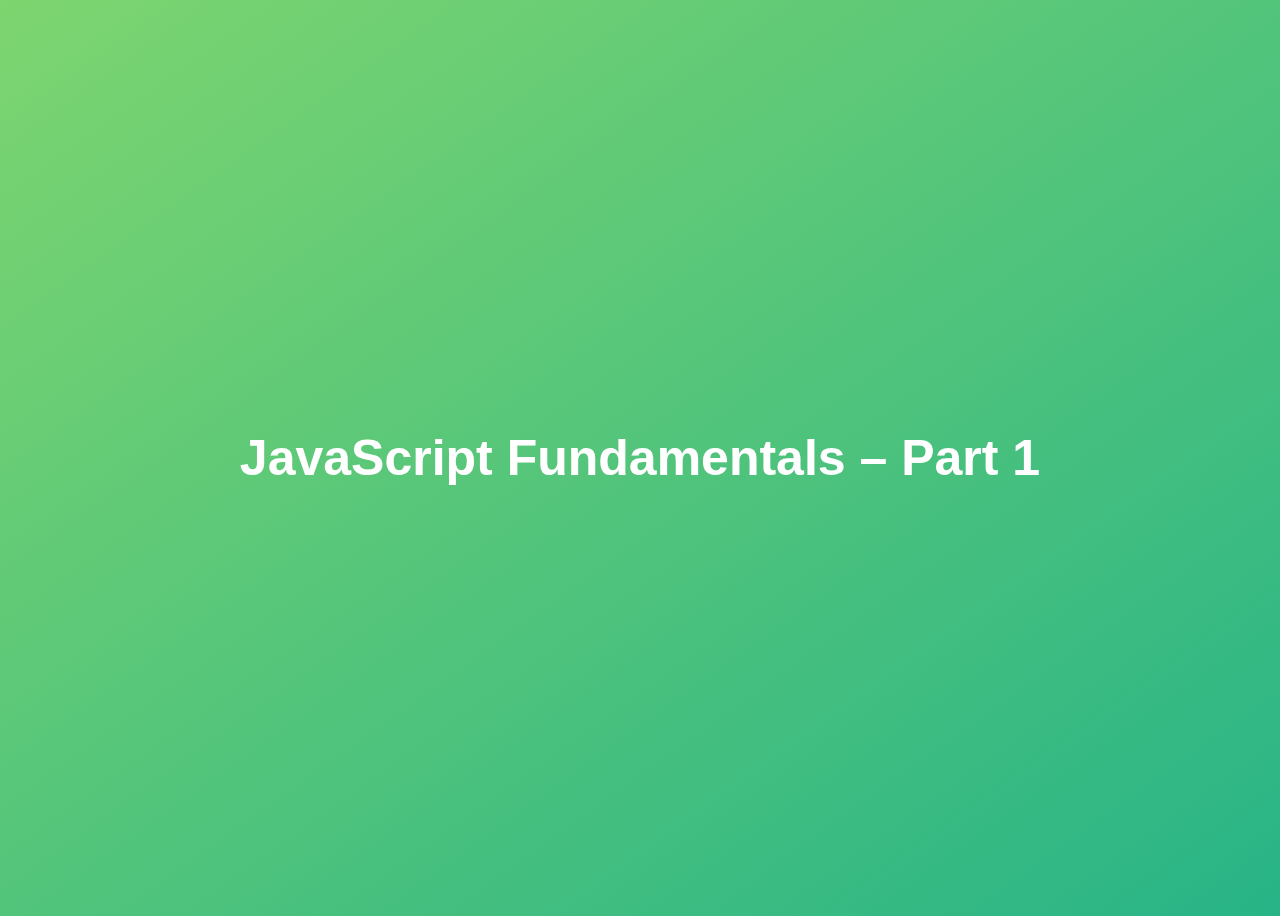
<file: 01-Fundamentals-part-1/index.html>
<!DOCTYPE html>
<html lang="en">
  <head>
    <meta charset="UTF-8" />
    <meta name="viewport" content="width=device-width, initial-scale=1.0" />
    <meta http-equiv="X-UA-Compatible" content="ie=edge" />
    <title>JavaScript Fundamentals – Part 1</title>
    <style>
      body {
        height: 100vh;
        display: flex;
        align-items: center;
        background: linear-gradient(to top left, #28b487, #7dd56f);
      }
      h1 {
        font-family: sans-serif;
        font-size: 50px;
        line-height: 1.3;
        width: 100%;
        padding: 30px;
        text-align: center;
        color: white;
      }
    </style>
  </head>
  <body>
    <h1>JavaScript Fundamentals – Part 1</h1>
    <script src="script.js"></script>
  </body>
</html>
</file>
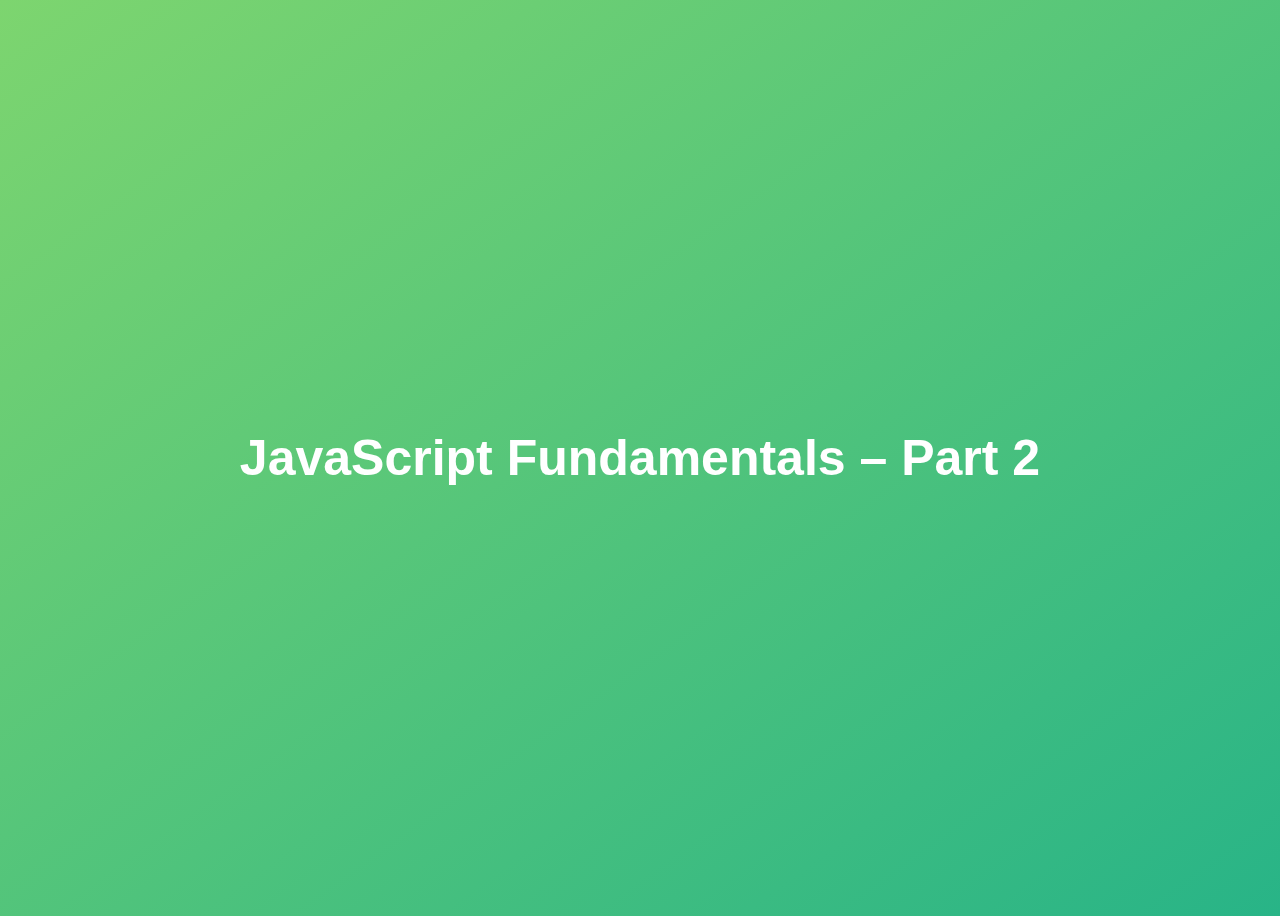
<file: 02-Fundamentals-part-2/index.html>
<!DOCTYPE html>
<html lang="en">
<head>
  <meta charset="UTF-8" />
  <meta name="viewport" content="width=device-width, initial-scale=1.0" />
  <meta http-equiv="X-UA-Compatible" content="ie=edge" />
  <title>JavaScript Fundamentals – Part 2</title>
  <style>
      body {
          height: 100vh;
          display: flex;
          align-items: center;
          background: linear-gradient(to top left, #28b487, #7dd56f);
      }
      h1 {
          font-family: sans-serif;
          font-size: 50px;
          line-height: 1.3;
          width: 100%;
          padding: 30px;
          text-align: center;
          color: white;
      }
  </style>
</head>
<body>
<h1>JavaScript Fundamentals – Part 2</h1>
<script src="script.js"></script>
</body>
</html>
</file>
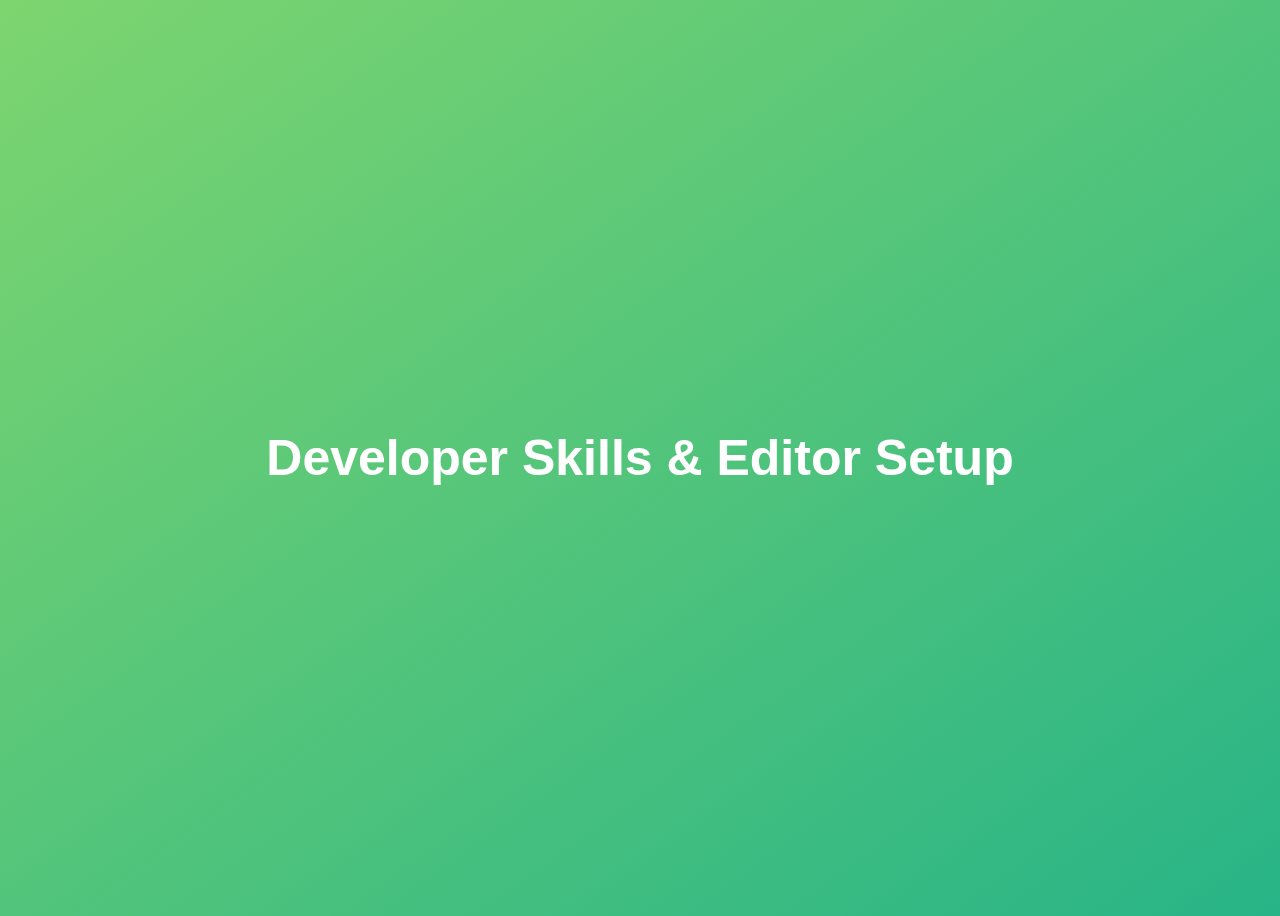
<file: 03-Developer-skills/index.html>
<!DOCTYPE html>
<html lang="en">
<head>
  <meta charset="UTF-8" />
  <meta name="viewport" content="width=device-width, initial-scale=1.0" />
  <meta http-equiv="X-UA-Compatible" content="ie=edge" />
  <title>Developer Skills & Editor Setup</title>
  <style>
      body {
          height: 100vh;
          display: flex;
          align-items: center;
          background: linear-gradient(to top left, #28b487, #7dd56f);
      }
      h1 {
          font-family: sans-serif;
          font-size: 50px;
          line-height: 1.3;
          width: 100%;
          padding: 30px;
          text-align: center;
          color: white;
      }
  </style>
</head>
<body>
<h1>Developer Skills & Editor Setup</h1>
<script src="script.js"></script>
</body>
</html>
</file>
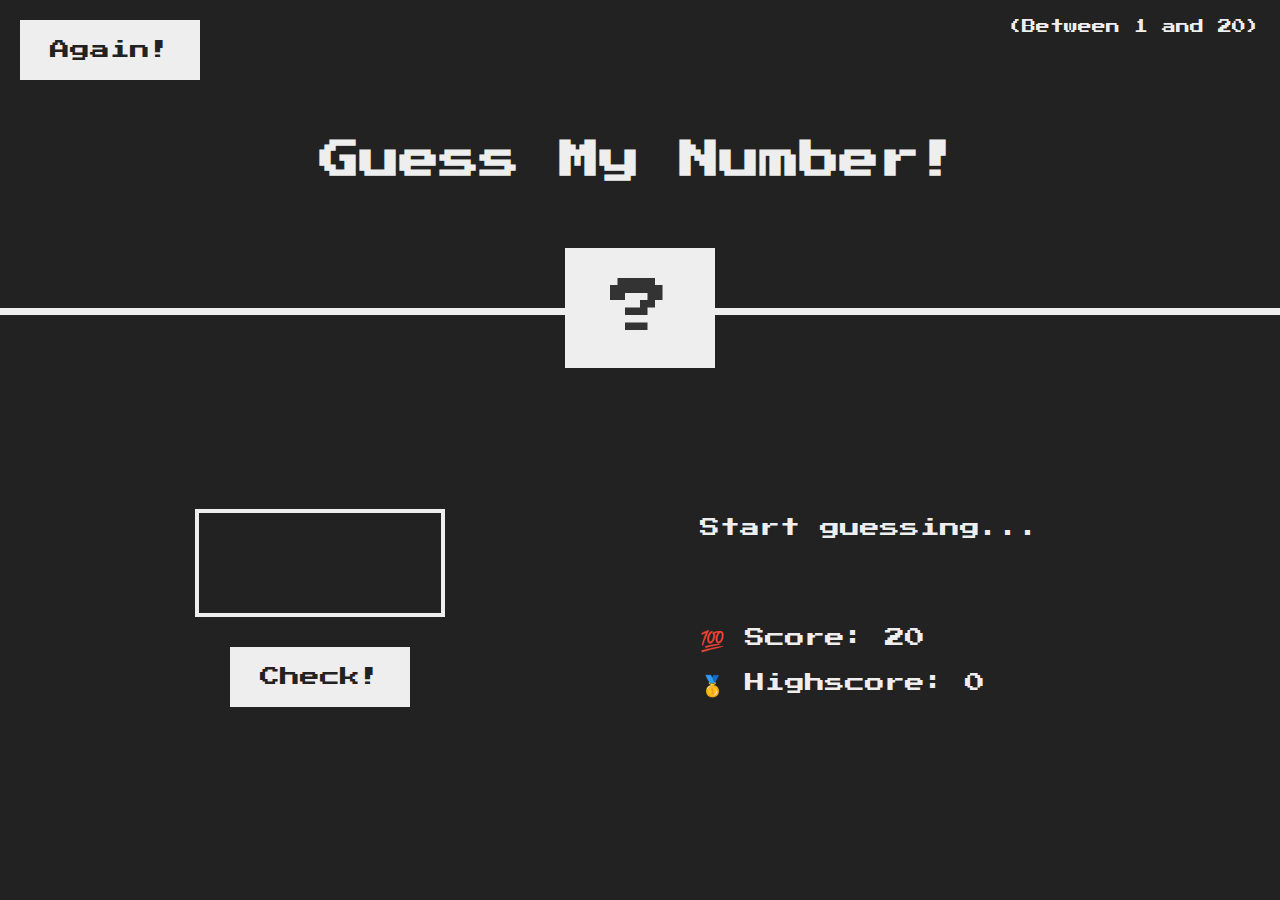
<file: 04-Guess-My-Number-Project/index.html>
<!DOCTYPE html>
<html lang="en">
<head>
  <meta charset="UTF-8" />
  <meta name="viewport" content="width=device-width, initial-scale=1.0" />
  <meta http-equiv="X-UA-Compatible" content="ie=edge" />
  <link rel="stylesheet" href="style.css" />
  <title>Guess My Number!</title>
</head>
<body>
<header>
  <h1>Guess My Number!</h1>
  <p class="between">(Between 1 and 20)</p>
  <button class="btn again">Again!</button>
  <div class="number">?</div>
</header>
<main>
  <section class="left">
    <input type="number" class="guess" />
    <button class="btn check">Check!</button>
  </section>
  <section class="right">
    <p class="message">Start guessing...</p>
    <p class="label-score">💯 Score: <span class="score">20</span></p>
    <p class="label-highscore">
      🥇 Highscore: <span class="highscore">0</span>
    </p>
  </section>
</main>
<script src="script.js"></script>
</body>
</html>
</file>
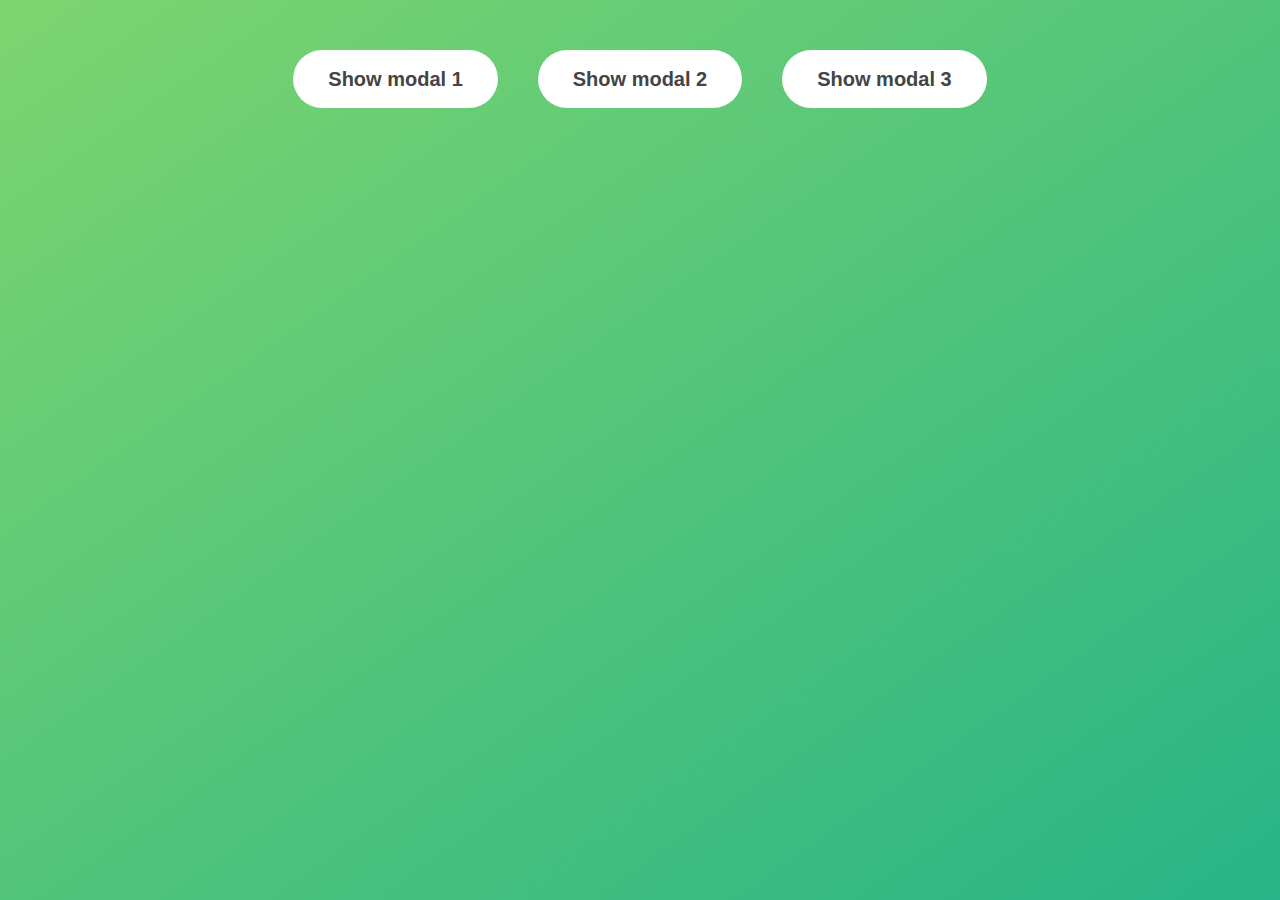
<file: 05-Modal-Project/index.html>
<!DOCTYPE html>
<html lang="en">
<head>
  <meta charset="UTF-8" />
  <meta name="viewport" content="width=device-width, initial-scale=1.0" />
  <meta http-equiv="X-UA-Compatible" content="ie=edge" />
  <link rel="stylesheet" href="style.css" />
  <title>Modal window</title>
</head>

<body>
<button class="show-modal">Show modal 1</button>
<button class="show-modal">Show modal 2</button>
<button class="show-modal">Show modal 3</button>

<div class="modal hidden">
  <button class="close-modal">&times;</button>
  <h1>I'm a modal window 😍</h1>
  <p>
    Lorem ipsum dolor sit amet, consectetur adipisicing elit, sed do eiusmod
    tempor incididunt ut labore et dolore magna aliqua. Ut enim ad minim
    veniam, quis nostrud exercitation ullamco laboris nisi ut aliquip ex ea
    commodo consequat. Duis aute irure dolor in reprehenderit in voluptate
    velit esse cillum dolore eu fugiat nulla pariatur. Excepteur sint
    occaecat cupidatat non proident, sunt in culpa qui officia deserunt
    mollit anim id est laborum.
  </p>
</div>
<div class="overlay hidden"></div>

<script src="script.js"></script>
</body>
</html>
</file>
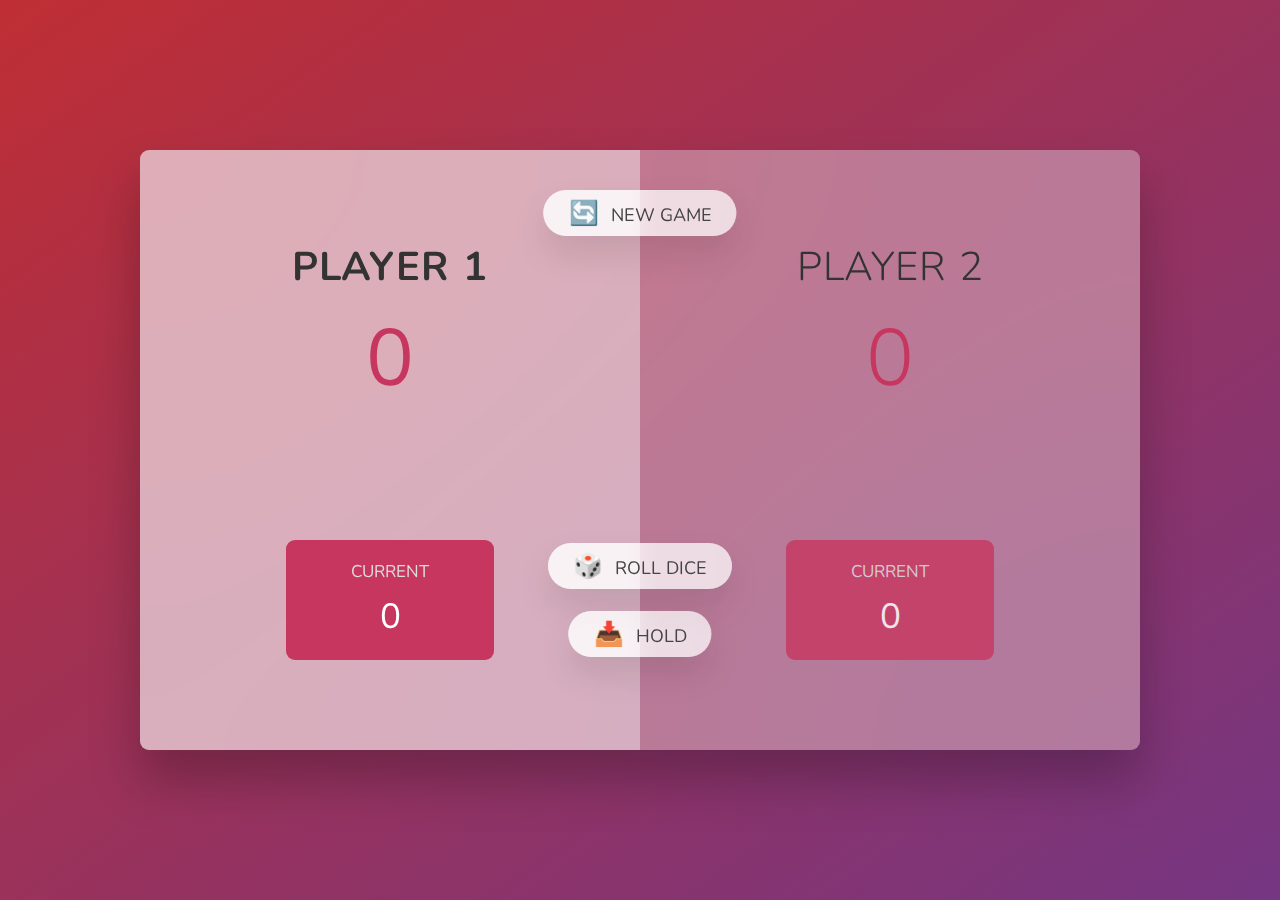
<file: 06-Pig-Game-Project/index.html>
<!DOCTYPE html>
<html lang="en">
<head>
  <meta charset="UTF-8" />
  <meta name="viewport" content="width=device-width, initial-scale=1.0" />
  <meta http-equiv="X-UA-Compatible" content="ie=edge" />
  <link rel="stylesheet" href="style.css" />
  <title>Pig Game</title>
</head>
<body>
<main>
  <section class="player player--0 player--active">
    <h2 class="name" id="name--0">Player 1</h2>
    <p class="score" id="score--0">43</p>
    <div class="current">
      <p class="current-label">Current</p>
      <p class="current-score" id="current--0">0</p>
    </div>
  </section>
  <section class="player player--1">
    <h2 class="name" id="name--1">Player 2</h2>
    <p class="score" id="score--1">24</p>
    <div class="current">
      <p class="current-label">Current</p>
      <p class="current-score" id="current--1">0</p>
    </div>
  </section>

  <img src="img/dice-5.png" alt="Playing dice" class="dice" />
  <button class="btn btn--new">🔄 New game</button>
  <button class="btn btn--roll">🎲 Roll dice</button>
  <button class="btn btn--hold">📥 Hold</button>
</main>
<script src="script.js"></script>
</body>
</html>
</file>
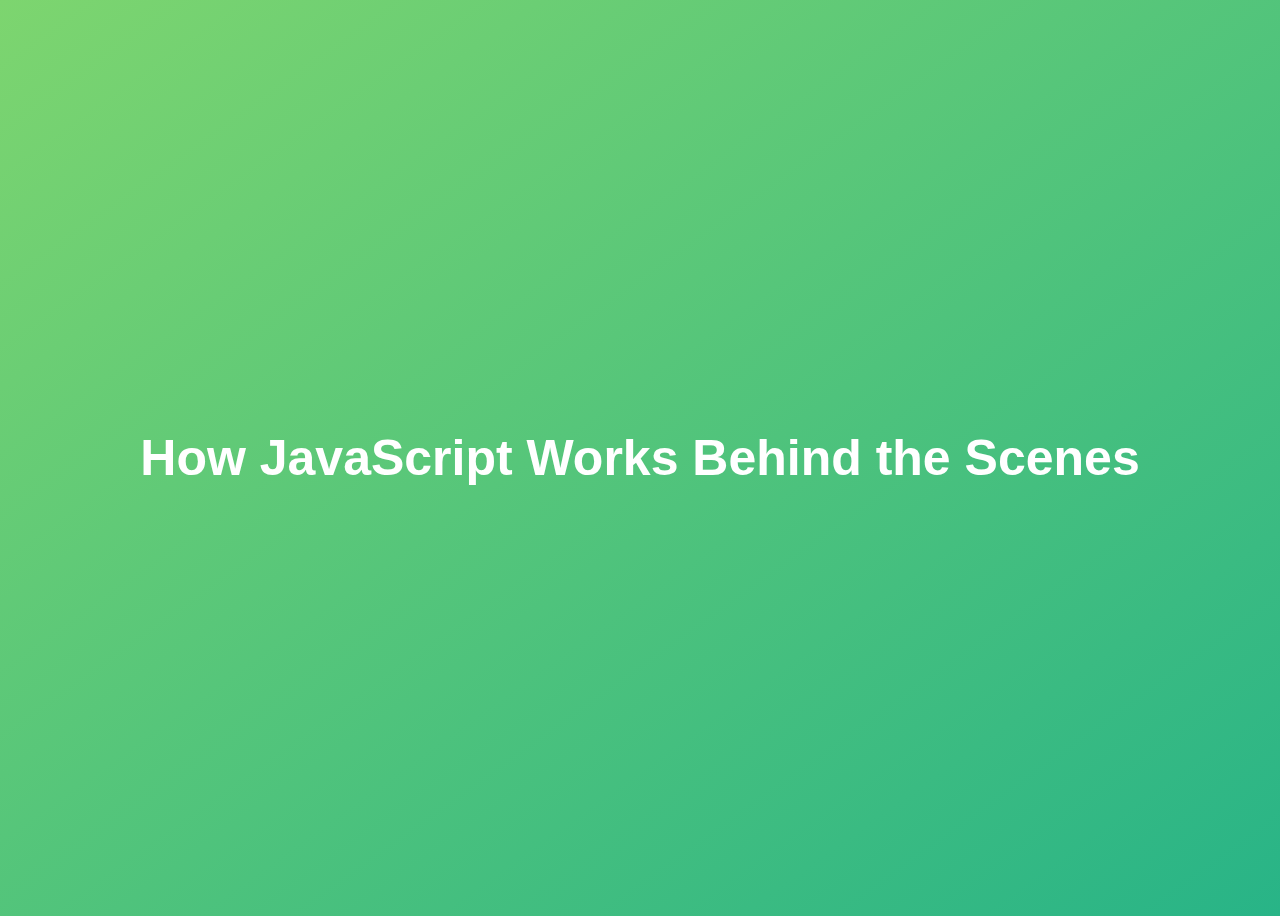
<file: 07-Behind-the-Scenes/index.html>
<!DOCTYPE html>
<html lang="en">
<head>
  <meta charset="UTF-8" />
  <meta name="viewport" content="width=device-width, initial-scale=1.0" />
  <meta http-equiv="X-UA-Compatible" content="ie=edge" />
  <title>How JavaScript Works Behind the Scenes</title>
  <style>
      body {
          height: 100vh;
          display: flex;
          align-items: center;
          background: linear-gradient(to top left, #28b487, #7dd56f);
      }
      h1 {
          font-family: sans-serif;
          font-size: 50px;
          line-height: 1.3;
          width: 100%;
          padding: 30px;
          text-align: center;
          color: white;
      }
  </style>
</head>
<body>
<h1>How JavaScript Works Behind the Scenes</h1>
<script src="script.js"></script>
</body>
</html>
</file>
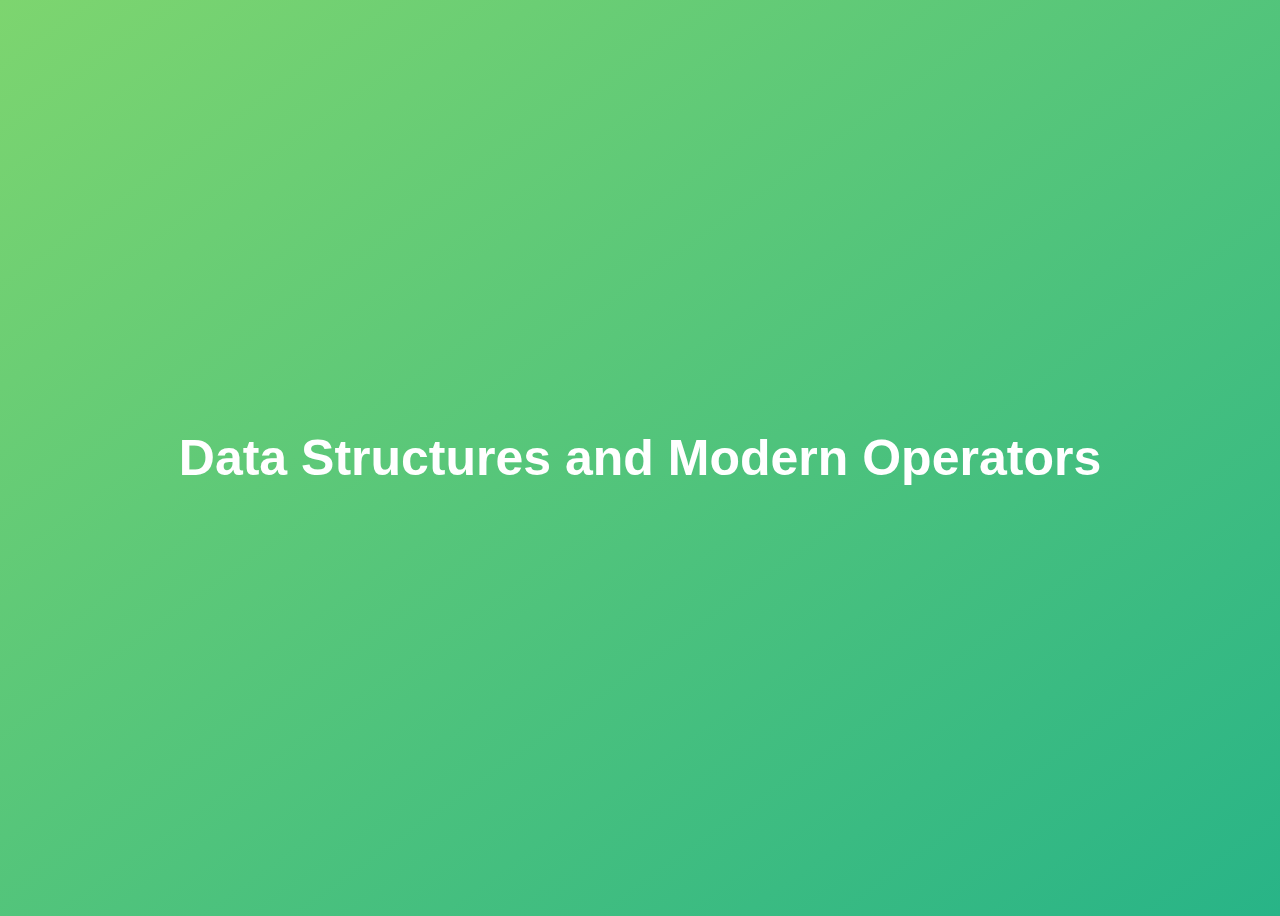
<file: 08-Data-Structures-Operators/index.html>
<!DOCTYPE html>
<html lang="en">
<head>
  <meta charset="UTF-8" />
  <meta name="viewport" content="width=device-width, initial-scale=1.0" />
  <meta http-equiv="X-UA-Compatible" content="ie=edge" />
  <title>Data Structures and Modern Operators</title>
  <style>
      body {
          height: 100vh;
          display: flex;
          align-items: center;
          background: linear-gradient(to top left, #28b487, #7dd56f);
      }
      h1 {
          font-family: sans-serif;
          font-size: 50px;
          line-height: 1.3;
          width: 100%;
          padding: 30px;
          text-align: center;
          color: white;
      }
      button {
          width: 50px;
          height: 20px;
          margin: 10px;
      }
      textarea {
          width: 300px;
          height: 100px;
      }
  </style>
</head>
<body>
<h1>Data Structures and Modern Operators</h1>
<script src="script.js"></script>
</body>
</html>
</file>
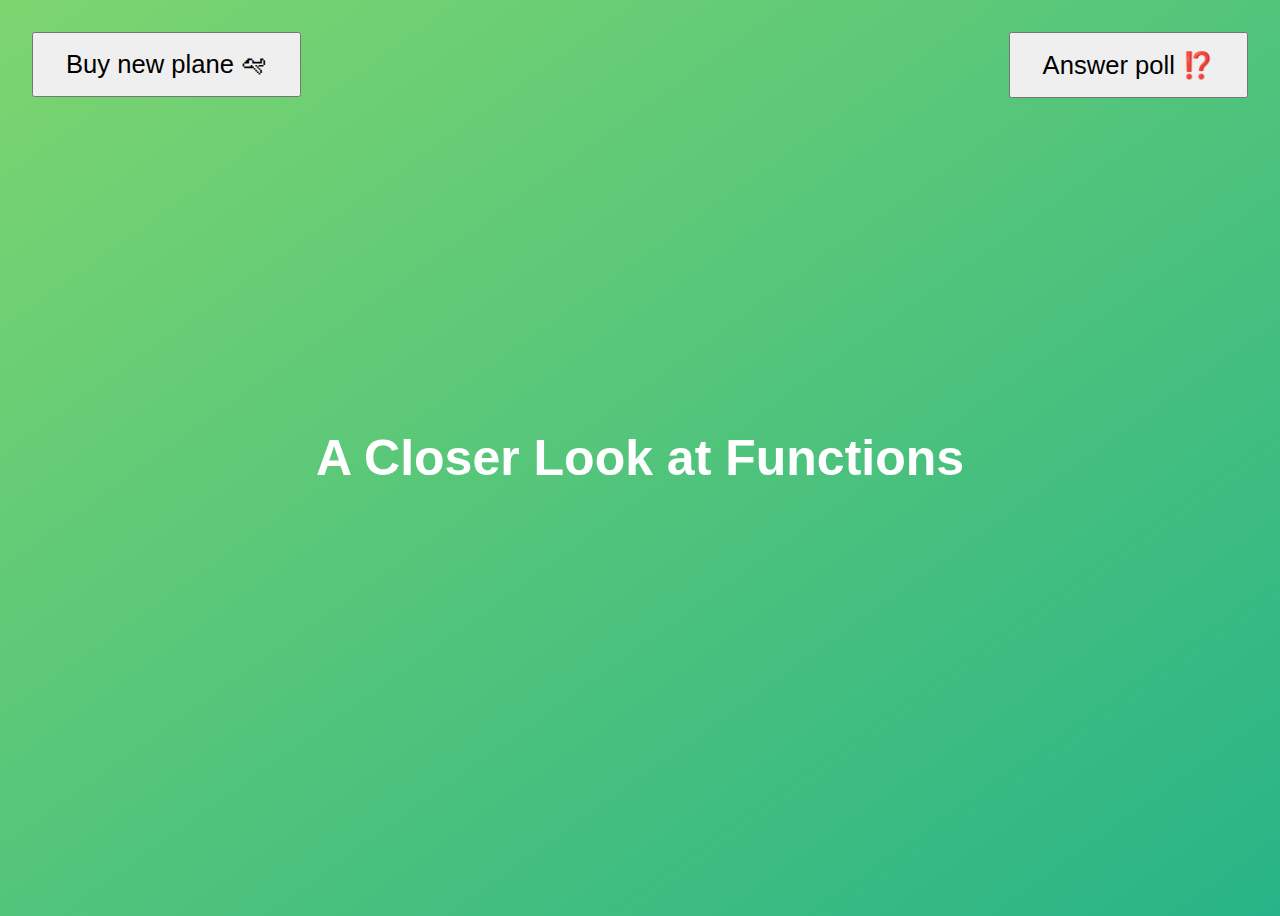
<file: 09-Functions/index.html>
<!DOCTYPE html>
<html lang="en">
<head>
  <meta charset="UTF-8" />
  <meta name="viewport" content="width=device-width, initial-scale=1.0" />
  <meta http-equiv="X-UA-Compatible" content="ie=edge" />
  <title>A Closer Look at Functions</title>
  <style>
      body {
          height: 100vh;
          display: flex;
          align-items: center;
          background: linear-gradient(to top left, #28b487, #7dd56f);
      }
      h1 {
          font-family: sans-serif;
          font-size: 50px;
          line-height: 1.3;
          width: 100%;
          padding: 30px;
          text-align: center;
          color: white;
      }
      .buy,
      .poll {
          font-size: 1.6rem;
          padding: 1rem 2rem;
          position: absolute;
          top: 2rem;
      }
      .buy {
          left: 2rem;
      }
      .poll {
          right: 2rem;
      }
  </style>
</head>
<body>
<h1>A Closer Look at Functions</h1>
<button class="buy">Buy new plane 🛩</button>
<button class="poll">Answer poll ⁉️</button>
<script src="script.js"></script>
</body>
</html>
</file>
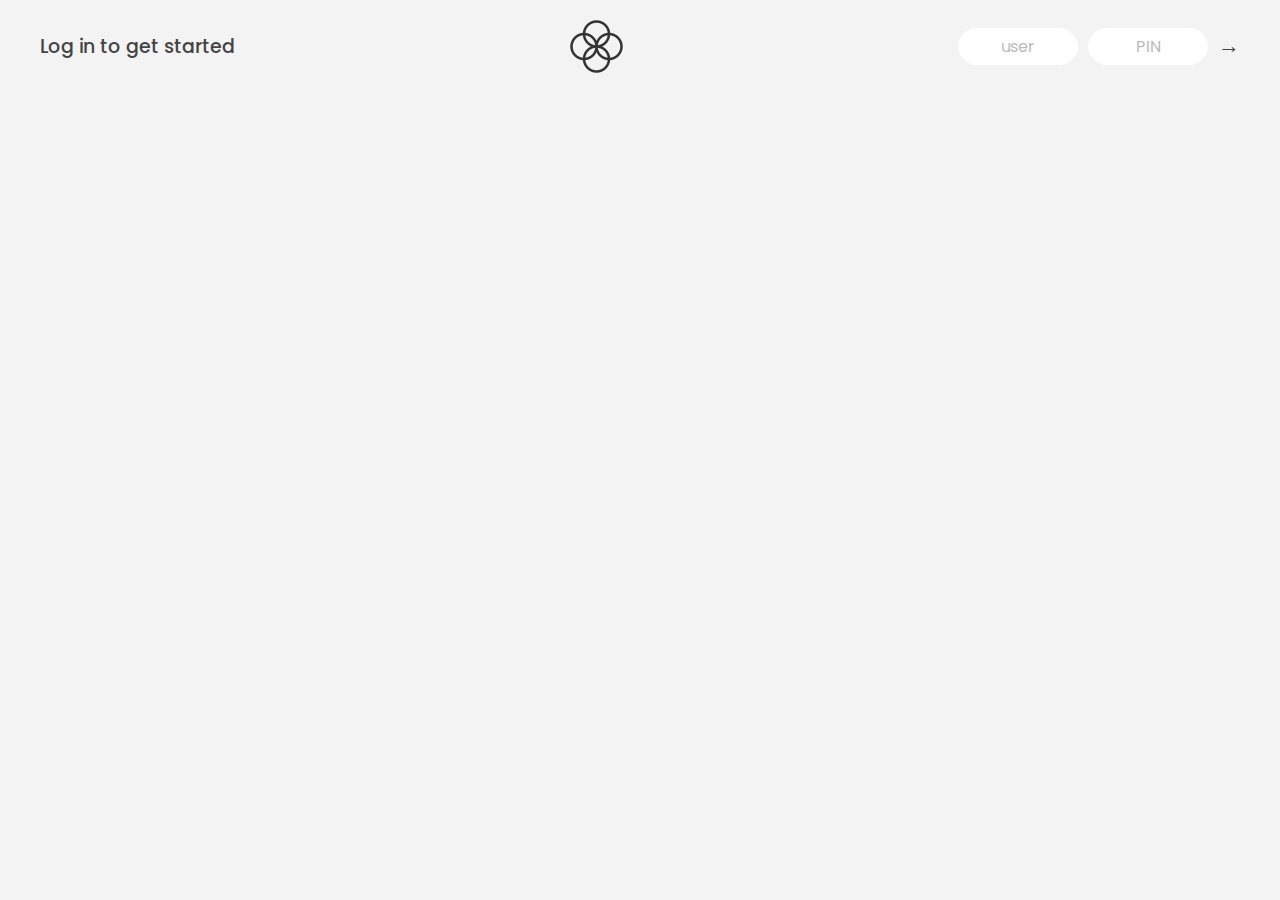
<file: 10-Arrays-Bankist/index.html>
<!DOCTYPE html>
<html lang="en">
  <head>
    <meta charset="UTF-8" />
    <meta name="viewport" content="width=device-width, initial-scale=1.0" />
    <meta http-equiv="X-UA-Compatible" content="ie=edge" />
    <link rel="shortcut icon" type="image/png" href="icon.png" />

    <link href="https://fonts.googleapis.com/css?family=Poppins:400,500,600&display=swap" rel="stylesheet" />

    <link rel="stylesheet" href="style.css" />
    <title>Bankist</title>
  </head>
  <body>
    <!-- TOP NAVIGATION -->
    <nav>
      <p class="welcome">Log in to get started</p>
      <img src="logo.png" alt="Logo" class="logo" />
      <form class="login">
        <input type="text" placeholder="user" class="login__input login__input--user" />
        <!-- In practice, use type="password" -->
        <input type="text" placeholder="PIN" maxlength="4" class="login__input login__input--pin" />
        <button class="login__btn">&rarr;</button>
      </form>
    </nav>

    <main class="app">
      <!-- BALANCE -->
      <div class="balance">
        <div>
          <p class="balance__label">Current balance</p>
          <p class="balance__date">As of <span class="date">05/03/2037</span></p>
        </div>
        <p class="balance__value">0000€</p>
      </div>

      <!-- MOVEMENTS -->
      <div class="movements">
        <div class="movements__row">
          <div class="movements__type movements__type--deposit">2 deposit</div>
          <div class="movements__date">3 days ago</div>
          <div class="movements__value">4 000€</div>
        </div>
        <div class="movements__row">
          <div class="movements__type movements__type--withdrawal">1 withdrawal</div>
          <div class="movements__date">24/01/2037</div>
          <div class="movements__value">-378€</div>
        </div>
      </div>

      <!-- SUMMARY -->
      <div class="summary">
        <p class="summary__label">In</p>
        <p class="summary__value summary__value--in">0000€</p>
        <p class="summary__label">Out</p>
        <p class="summary__value summary__value--out">0000€</p>
        <p class="summary__label">Interest</p>
        <p class="summary__value summary__value--interest">0000€</p>
        <button class="btn--sort">&downarrow; SORT</button>
      </div>

      <!-- OPERATION: TRANSFERS -->
      <div class="operation operation--transfer">
        <h2>Transfer money</h2>
        <form class="form form--transfer">
          <input type="text" class="form__input form__input--to" />
          <input type="number" class="form__input form__input--amount" />
          <button class="form__btn form__btn--transfer">&rarr;</button>
          <label class="form__label">Transfer to</label>
          <label class="form__label">Amount</label>
        </form>
      </div>

      <!-- OPERATION: LOAN -->
      <div class="operation operation--loan">
        <h2>Request loan</h2>
        <form class="form form--loan">
          <input type="number" class="form__input form__input--loan-amount" />
          <button class="form__btn form__btn--loan">&rarr;</button>
          <label class="form__label form__label--loan">Amount</label>
        </form>
      </div>

      <!-- OPERATION: CLOSE -->
      <div class="operation operation--close">
        <h2>Close account</h2>
        <form class="form form--close">
          <input type="text" class="form__input form__input--user" />
          <input type="password" maxlength="6" class="form__input form__input--pin" />
          <button class="form__btn form__btn--close">&rarr;</button>
          <label class="form__label">Confirm user</label>
          <label class="form__label">Confirm PIN</label>
        </form>
      </div>

      <!-- LOGOUT TIMER -->
      <p class="logout-timer">You will be logged out in <span class="timer">05:00</span></p>
    </main>

    <!-- <footer>
  &copy; by Jonas Schmedtmann. Don't claim as your own :)
</footer> -->

    <script src="script.js"></script>
  </body>
</html>
</file>
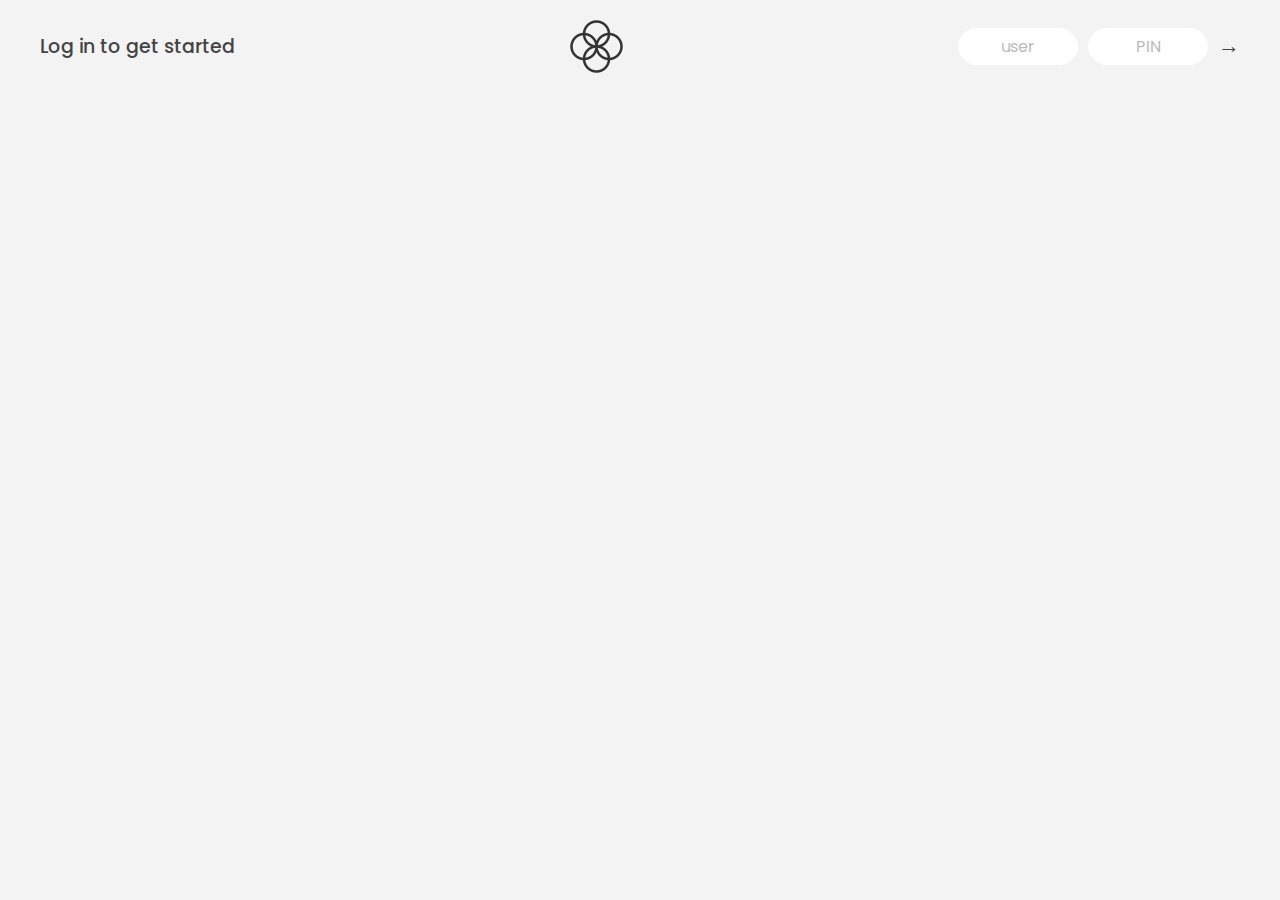
<file: 11-Numbers-Dates-Timers-Bankist/index.html>
<!DOCTYPE html>
<html lang="en">
  <head>
    <meta charset="UTF-8" />
    <meta name="viewport" content="width=device-width, initial-scale=1.0" />
    <meta http-equiv="X-UA-Compatible" content="ie=edge" />
    <link rel="shortcut icon" type="image/png" href="icon.png" />

    <link href="https://fonts.googleapis.com/css?family=Poppins:400,500,600&display=swap" rel="stylesheet" />

    <link rel="stylesheet" href="style.css" />
    <title>Bankist</title>
  </head>
  <body>
    <!-- TOP NAVIGATION -->
    <nav>
      <p class="welcome">Log in to get started</p>
      <img src="logo.png" alt="Logo" class="logo" />
      <form class="login">
        <input type="text" placeholder="user" class="login__input login__input--user" />
        <!-- In practice, use type="password" -->
        <input type="text" placeholder="PIN" maxlength="4" class="login__input login__input--pin" />
        <button class="login__btn">&rarr;</button>
      </form>
    </nav>

    <main class="app">
      <!-- BALANCE -->
      <div class="balance">
        <div>
          <p class="balance__label">Current balance</p>
          <p class="balance__date">As of <span class="date">05/03/2037</span></p>
        </div>
        <p class="balance__value">0000€</p>
      </div>

      <!-- MOVEMENTS -->
      <div class="movements">
        <div class="movements__row">
          <div class="movements__type movements__type--deposit">2 deposit</div>
          <div class="movements__date">3 days ago</div>
          <div class="movements__value">4 000€</div>
        </div>
        <div class="movements__row">
          <div class="movements__type movements__type--withdrawal">1 withdrawal</div>
          <div class="movements__date">24/01/2037</div>
          <div class="movements__value">-378€</div>
        </div>
      </div>

      <!-- SUMMARY -->
      <div class="summary">
        <p class="summary__label">In</p>
        <p class="summary__value summary__value--in">0000€</p>
        <p class="summary__label">Out</p>
        <p class="summary__value summary__value--out">0000€</p>
        <p class="summary__label">Interest</p>
        <p class="summary__value summary__value--interest">0000€</p>
        <button class="btn--sort">&downarrow; SORT</button>
      </div>

      <!-- OPERATION: TRANSFERS -->
      <div class="operation operation--transfer">
        <h2>Transfer money</h2>
        <form class="form form--transfer">
          <input type="text" class="form__input form__input--to" />
          <input type="number" class="form__input form__input--amount" />
          <button class="form__btn form__btn--transfer">&rarr;</button>
          <label class="form__label">Transfer to</label>
          <label class="form__label">Amount</label>
        </form>
      </div>

      <!-- OPERATION: LOAN -->
      <div class="operation operation--loan">
        <h2>Request loan</h2>
        <form class="form form--loan">
          <input type="number" class="form__input form__input--loan-amount" />
          <button class="form__btn form__btn--loan">&rarr;</button>
          <label class="form__label form__label--loan">Amount</label>
        </form>
      </div>

      <!-- OPERATION: CLOSE -->
      <div class="operation operation--close">
        <h2>Close account</h2>
        <form class="form form--close">
          <input type="text" class="form__input form__input--user" />
          <input type="password" maxlength="6" class="form__input form__input--pin" />
          <button class="form__btn form__btn--close">&rarr;</button>
          <label class="form__label">Confirm user</label>
          <label class="form__label">Confirm PIN</label>
        </form>
      </div>

      <!-- LOGOUT TIMER -->
      <p class="logout-timer">You will be logged out in <span class="timer">05:00</span></p>
    </main>

    <!-- <footer>
      &copy; by Jonas Schmidt's. Don't claim as your own :)
    </footer> -->

    <script src="script.js"></script>
  </body>
</html>
</file>
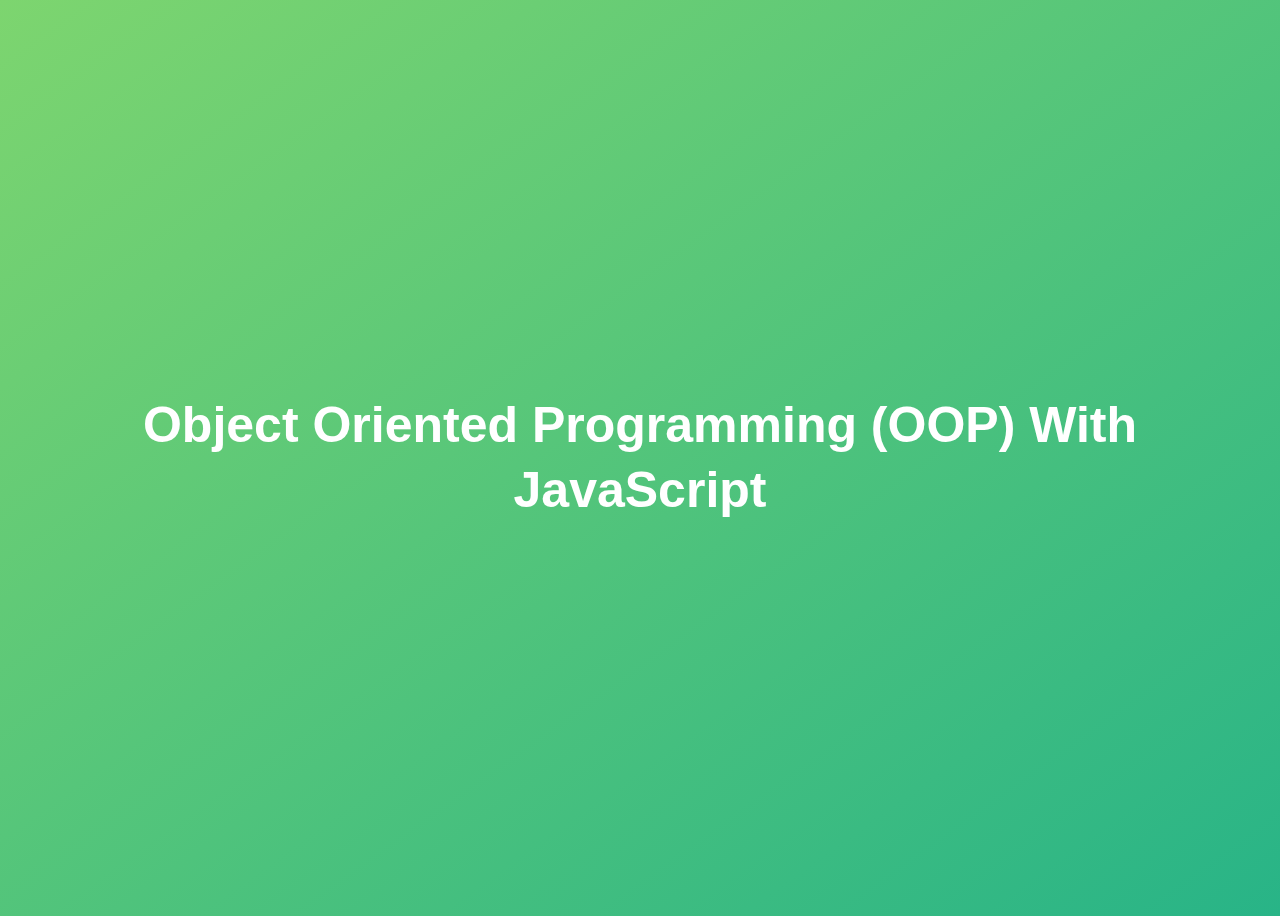
<file: 12-OOP/index.html>
<!DOCTYPE html>
<html lang="en">
  <head>
    <meta charset="UTF-8" />
    <meta name="viewport" content="width=device-width, initial-scale=1.0" />
    <meta http-equiv="X-UA-Compatible" content="ie=edge" />
    <title>Object Oriented Programming (OOP) With JavaScript</title>
    <style>
      body {
        height: 100vh;
        display: flex;
        align-items: center;
        background: linear-gradient(to top left, #28b487, #7dd56f);
      }
      h1 {
        font-family: sans-serif;
        font-size: 50px;
        line-height: 1.3;
        width: 100%;
        padding: 30px;
        text-align: center;
        color: white;
      }
    </style>
    <script defer src="script.js"></script>
  </head>
  <body>
    <h1>Object Oriented Programming (OOP) With JavaScript</h1>
  </body>
</html>
</file>
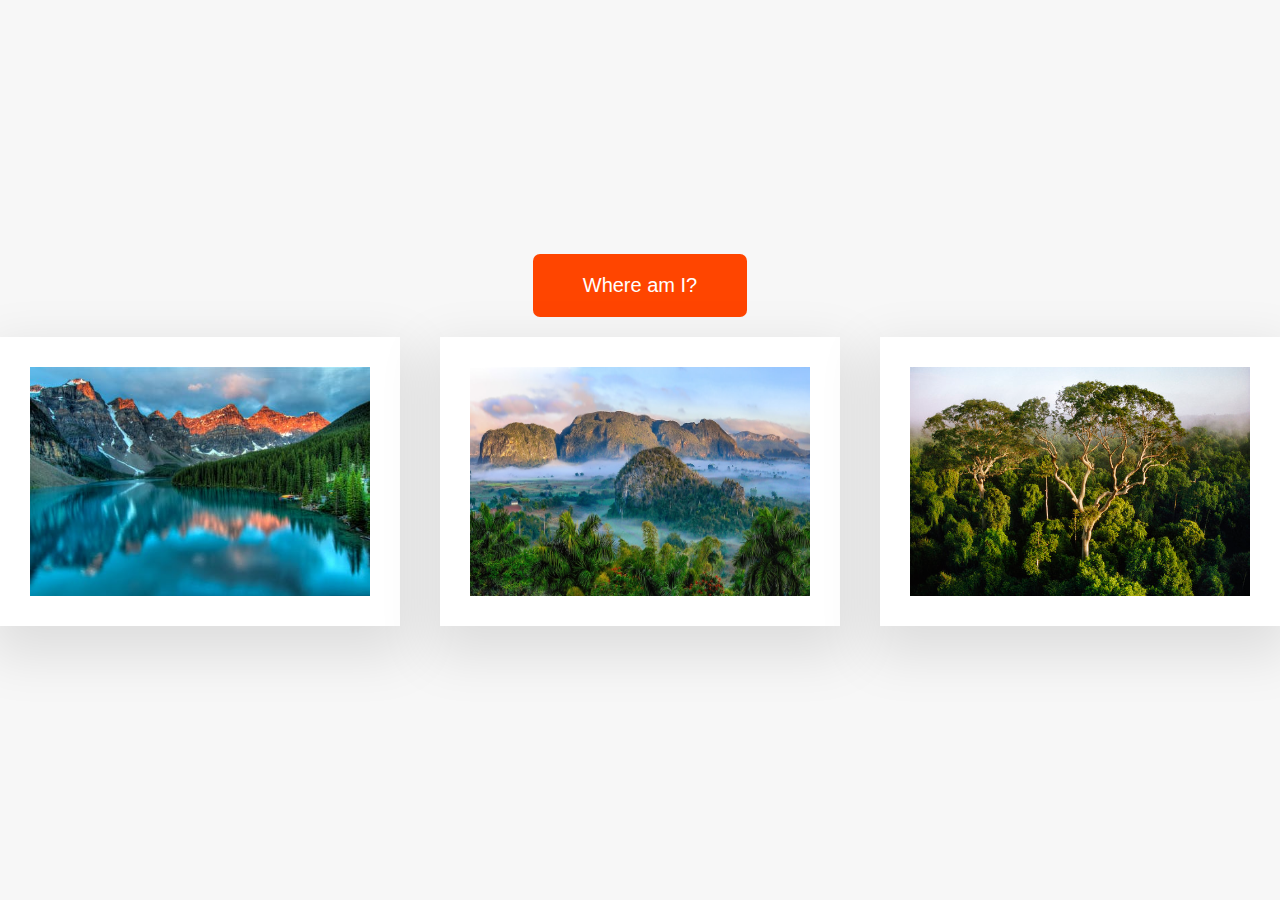
<file: 16-Asynchronous/index.html>
<!DOCTYPE html>
<html lang="en">
<head>
    <meta charset="UTF-8" />
    <meta name="viewport" content="width=device-width, initial-scale=1.0" />
    <meta http-equiv="X-UA-Compatible" content="ie=edge" />
    <link rel="stylesheet" href="style.css" />
    <script defer src="script.js"></script>
    <title>Asynchronous JavaScript</title>
</head>
<body>
<main class="container">
    <div class="countries">
        <!--
        <article class="country">
          <img class="country__img" src="" />
          <div class="country__data">
            <h3 class="country__name">COUNTRY</h3>
            <h4 class="country__region">REGION</h4>
            <p class="country__row"><span>👫</span>POP people</p>
            <p class="country__row"><span>🗣️</span>LANG</p>
            <p class="country__row"><span>💰</span>CUR</p>
          </div>
        </article>
        -->
    </div>
     <button class="btn-country">Where am I?</button>
    <div class="images"></div>
</main>
</body>
</html>
</file>
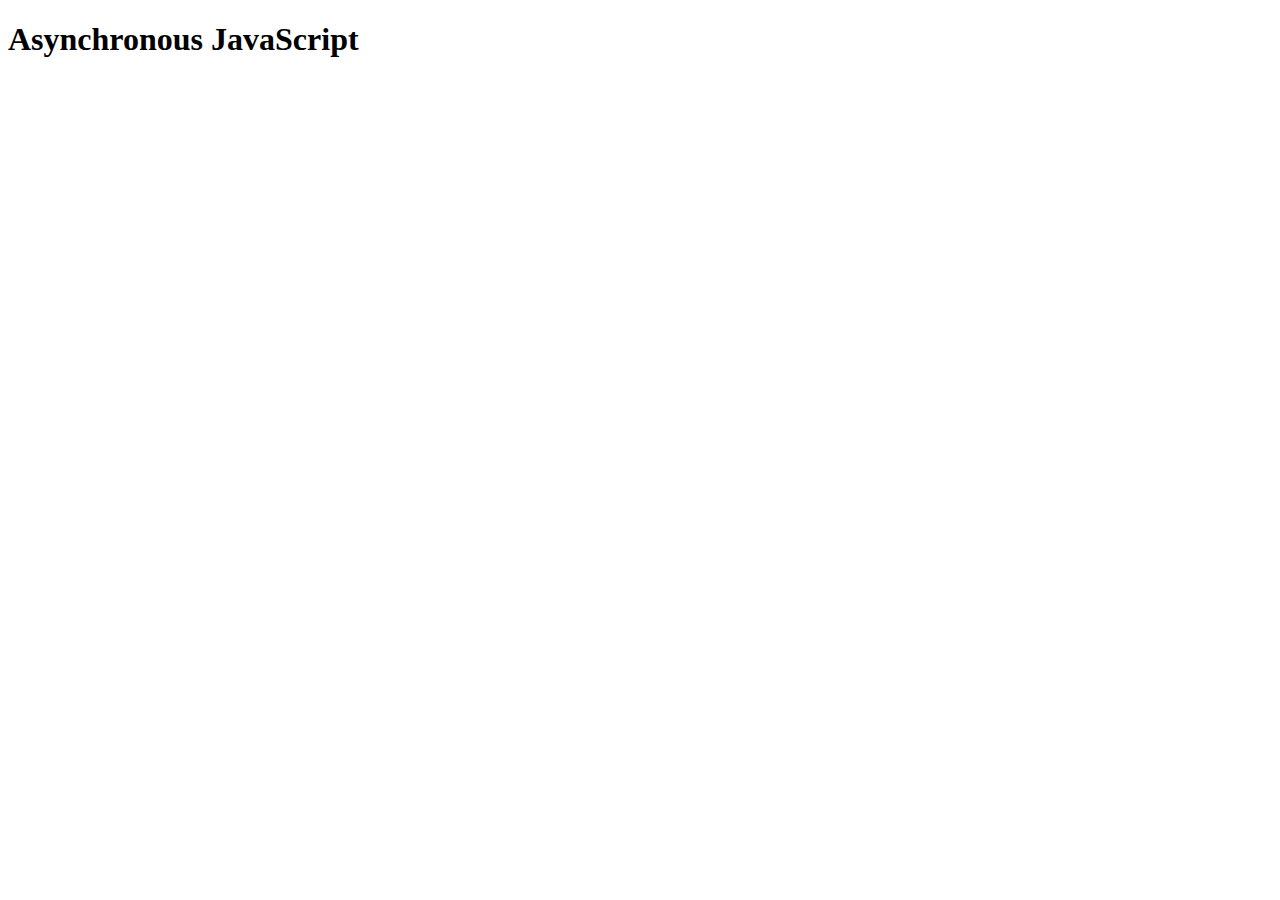
<file: 16-Asynchronous/asynchronous.html>
<!DOCTYPE html>
<html lang="en">
  <head>
    <meta charset="UTF-8" />
    <meta name="viewport" content="width=device-width, initial-scale=1.0" />
    <meta http-equiv="X-UA-Compatible" content="ie=edge" />
    <title>Asynchronous JavaScript</title>
  </head>
  <body>
    <h1>Asynchronous JavaScript</h1>
    <script>
      //synchronous JS order execution
      // const second = () => {
      //   console.log('Second');
      // };
      //
      // const first = () => {
      //   console.log('First'); //1
      //   second(); //2
      //   console.log('The end');//3
      // };
      // first();

      //asynchronous JS
      // const second = () => {
      //   setTimeout(() => {
      //     console.log('Async hello');
      //   }, 2000)
      // };
      //
      // const first = () => {
      //   console.log('First'); //1
      //   second(); //3
      //   console.log('The end');//2
      // };
      // first();

      //============  Callback Hell ========
      //fake AJAX call
      // function getRecipe() {
      //   //1. we get a bunch of recipe IDs from a server
      //   //2. And then based on that, we select a recipe
      //   //3.then get that recipe from a server after that.
      //   setTimeout(() => {
      //     const recipeId = [534, 456, 123, 56, 7];
      //     console.log(recipeId);
      //
      //     setTimeout(
      //       id => {
      //         const recipe = { title: 'cake', publisher: 'Anush' };
      //         console.log(`${id}: ${recipe.title}`);
      //
      //         setTimeout(
      //           publisherRec => {
      //             const recipe2 = { title: 'Pizza', publisher: 'Anush' };
      //             console.log(recipe2);
      //           },
      //           1500,
      //           recipe.publisher
      //         );
      //       },
      //       1000,
      //       recipeId[2]
      //     );
      //   }, 1500);
      // }
      // getRecipe();

      //============ Promises ===================
      //convert callback hell to promises

      //produced Promises
      /*
      const getIds = new Promise((resolve, reject) => {
        setTimeout(() => {
          resolve([534, 456, 123, 56, 7]);
        }, 1500);
      });

      const getRecipe = recId => {
        return new Promise((resolve, reject) => {
          setTimeout(
            id => {
              const recipe = { title: 'cake', publisher: 'Anush' };
              resolve(`${id}: ${recipe.title}`);
            },
            1500,
            recId
          );
        });
      };

      const getRelater = publisher => {
        return new Promise((resolve, reject) => {
          setTimeout(
            pub => {
              const recipe = { title: 'Pizza', publisher: 'Anush' };
              resolve(`${pub}: ${recipe.title}`);
            },
            1500,
            publisher
          );
        });
      };

      //consume the promise
      // getIds
      //   .then(IDs => {
      //     console.log(IDs);
      //     return getRecipe(IDs[2]);
      //   })
      //   .then(recipe => {
      //     console.log(recipe);
      //     return getRelater('Anush');
      //   })
      //   .then(recipe => {
      //     console.log(recipe);
      //   })
      //   .catch(err => console.error(err));

      //================= Async/Await: for easy consuming promises  ==================
      async function getRecipesAW() {
        const IDs = await getIds;
        console.log(IDs);

        const recipe = await getRecipe(IDs[2]);
        console.log(recipe);

        const publisher = await getRelater('Anush');
        console.log(publisher);

        return recipe;
      }
      //getRecipesAW();
      //if we want to get a return value
      // const get = getRecipesAW();
      // console.log(get);//Promise{<pending>} => will not to work

      getRecipesAW()
        .then(res => console.log(`${res} is the best 🍰`))
        .catch(err => console.error(err));

       */

      //=============== AJAX call with using fetch API function ===========
      function getWeather(woeid) {
        fetch(
          `https://cors-anywhere.herokuapp.com/https://www.metaweather.com/api/location/${woeid}/`
        ) //fetch always returns a promise
          .then(res => {
            //console.log(res);
            return res.json(); // json also returns a promise so we handle that by chaining
          })
          .then(data => {
            const today = data.consolidated_weather[0];
            console.log(
              `Temperature today in ${data.title} stay between ${today.min_temp} and ${today.max_temp}.`
            );
          })
          .catch(err => console.error(err.message));
      }
      getWeather(2487956);
      getWeather(44418);

      //fetch  consuming with Async/Await

      async function getWeatherAW(woeid) {
        try {
          const result = await fetch(
            `https://cors-anywhere.herokuapp.com/https://www.metaweather.com/api/location/${woeid}/`
          );
          const data = await result.json();
          //console.log(data);
          const tomorrow = await data.consolidated_weather[1];
          console.log(
            `Temperature tomorrow in ${data.title} stay between ${tomorrow.min_temp} and ${tomorrow.max_temp}.`
          );
          return data;
        } catch (err) {
          console.error(err.message);
        }
      }
      getWeatherAW(2487956);
      getWeatherAW(44418).then(res => console.log(res));
    </script>
  </body>
</html>
</file>
<file: 04-Guess-My-Number-Project/style.css>
@import url('https://fonts.googleapis.com/css?family=Press+Start+2P&display=swap');

* {
    margin: 0;
    padding: 0;
    box-sizing: inherit;
}

html {
    font-size: 62.5%;
    box-sizing: border-box;
}

body {
    font-family: 'Press Start 2P', sans-serif;
    color: #eee;
    background-color: #222;
    /* background-color: #60b347; */
}

/* LAYOUT */
header {
    position: relative;
    height: 35vh;
    border-bottom: 7px solid #eee;
}

main {
    height: 65vh;
    color: #eee;
    display: flex;
    align-items: center;
    justify-content: space-around;
}

.left {
    width: 52rem;
    display: flex;
    flex-direction: column;
    align-items: center;
}

.right {
    width: 52rem;
    font-size: 2rem;
}

/* ELEMENTS STYLE */
h1 {
    font-size: 4rem;
    text-align: center;
    position: absolute;
    width: 100%;
    top: 52%;
    left: 50%;
    transform: translate(-50%, -50%);
}

.number {
    background: #eee;
    color: #333;
    font-size: 6rem;
    width: 15rem;
    padding: 3rem 0rem;
    text-align: center;
    position: absolute;
    bottom: 0;
    left: 50%;
    transform: translate(-50%, 50%);
}

.between {
    font-size: 1.4rem;
    position: absolute;
    top: 2rem;
    right: 2rem;
}

.again {
    position: absolute;
    top: 2rem;
    left: 2rem;
}

.guess {
    background: none;
    border: 4px solid #eee;
    font-family: inherit;
    color: inherit;
    font-size: 5rem;
    padding: 2.5rem;
    width: 25rem;
    text-align: center;
    display: block;
    margin-bottom: 3rem;
}

.btn {
    border: none;
    background-color: #eee;
    color: #222;
    font-size: 2rem;
    font-family: inherit;
    padding: 2rem 3rem;
    cursor: pointer;
}

.btn:hover {
    background-color: #ccc;
}

.message {
    margin-bottom: 8rem;
    height: 3rem;
}

.label-score {
    margin-bottom: 2rem;
}
</file>
<file: 05-Modal-Project/style.css>
* {
    margin: 0;
    padding: 0;
    box-sizing: inherit;
}

html {
    font-size: 62.5%;
    box-sizing: border-box;
}

body {
    font-family: sans-serif;
    color: #333;
    line-height: 1.5;
    height: 100vh;
    position: relative;
    display: flex;
    align-items: flex-start;
    justify-content: center;
    background: linear-gradient(to top left, #28b487, #7dd56f);
}

.show-modal {
    font-size: 2rem;
    font-weight: 600;
    padding: 1.75rem 3.5rem;
    margin: 5rem 2rem;
    border: none;
    background-color: #fff;
    color: #444;
    border-radius: 10rem;
    cursor: pointer;
}

.close-modal {
    position: absolute;
    top: 1.2rem;
    right: 2rem;
    font-size: 5rem;
    color: #333;
    cursor: pointer;
    border: none;
    background: none;
}

h1 {
    font-size: 2.5rem;
    margin-bottom: 2rem;
}

p {
    font-size: 1.8rem;
}

/* -------------------------- */
/* CLASSES TO MAKE MODAL WORK */
.hidden {
    display: none;
}

.modal {
    position: absolute;
    top: 50%;
    left: 50%;
    transform: translate(-50%, -50%);
    width: 70%;

    background-color: white;
    padding: 6rem;
    border-radius: 5px;
    box-shadow: 0 3rem 5rem rgba(0, 0, 0, 0.3);
    z-index: 10;
}

.overlay {
    position: absolute;
    top: 0;
    left: 0;
    width: 100%;
    height: 100%;
    background-color: rgba(0, 0, 0, 0.6);
    backdrop-filter: blur(3px);
    z-index: 5;
}
</file>
<file: 06-Pig-Game-Project/style.css>
@import url('https://fonts.googleapis.com/css2?family=Nunito&display=swap');

* {
    margin: 0;
    padding: 0;
    box-sizing: inherit;
}

html {
    font-size: 62.5%;
    box-sizing: border-box;
}

body {
    font-family: 'Nunito', sans-serif;
    font-weight: 400;
    height: 100vh;
    color: #333;
    background-image: linear-gradient(to top left, #753682 0%, #bf2e34 100%);
    display: flex;
    align-items: center;
    justify-content: center;
}

/* LAYOUT */
main {
    position: relative;
    width: 100rem;
    height: 60rem;
    background-color: rgba(255, 255, 255, 0.35);
    backdrop-filter: blur(200px);
    filter: blur();
    box-shadow: 0 3rem 5rem rgba(0, 0, 0, 0.25);
    border-radius: 9px;
    overflow: hidden;
    display: flex;
}

.player {
    flex: 50%;
    padding: 9rem;
    display: flex;
    flex-direction: column;
    align-items: center;
    transition: all 0.75s;
}

/* ELEMENTS */
.name {
    position: relative;
    font-size: 4rem;
    text-transform: uppercase;
    letter-spacing: 1px;
    word-spacing: 2px;
    font-weight: 300;
    margin-bottom: 1rem;
}

.score {
    font-size: 8rem;
    font-weight: 300;
    color: #c7365f;
    margin-bottom: auto;
}

.player--active {
    background-color: rgba(255, 255, 255, 0.4);
}
.player--active .name {
    font-weight: 700;
}
.player--active .score {
    font-weight: 400;
}

.player--active .current {
    opacity: 1;
}

.current {
    background-color: #c7365f;
    opacity: 0.8;
    border-radius: 9px;
    color: #fff;
    width: 65%;
    padding: 2rem;
    text-align: center;
    transition: all 0.75s;
}

.current-label {
    text-transform: uppercase;
    margin-bottom: 1rem;
    font-size: 1.7rem;
    color: #ddd;
}

.current-score {
    font-size: 3.5rem;
}

/* ABSOLUTE POSITIONED ELEMENTS */
.btn {
    position: absolute;
    left: 50%;
    transform: translateX(-50%);
    color: #444;
    background: none;
    border: none;
    font-family: inherit;
    font-size: 1.8rem;
    text-transform: uppercase;
    cursor: pointer;
    font-weight: 400;
    transition: all 0.2s;

    background-color: white;
    background-color: rgba(255, 255, 255, 0.6);
    backdrop-filter: blur(10px);

    padding: 0.7rem 2.5rem;
    border-radius: 50rem;
    box-shadow: 0 1.75rem 3.5rem rgba(0, 0, 0, 0.1);
}

.btn::first-letter {
    font-size: 2.4rem;
    display: inline-block;
    margin-right: 0.7rem;
}

.btn--new {
    top: 4rem;
}
.btn--roll {
    top: 39.3rem;
}
.btn--hold {
    top: 46.1rem;
}

.btn:active {
    transform: translate(-50%, 3px);
    box-shadow: 0 1rem 2rem rgba(0, 0, 0, 0.15);
}

.btn:focus {
    outline: none;
}

.dice {
    position: absolute;
    left: 50%;
    top: 16.5rem;
    transform: translateX(-50%);
    height: 10rem;
    box-shadow: 0 2rem 5rem rgba(0, 0, 0, 0.2);
}

.player--winner {
    background-color: #2f2f2f;
}

.player--winner .name {
    font-weight: 700;
    color: #c7365f;
}
.hidden {
    display: none;
}
</file>
<file: 10-Arrays-Bankist/style.css>
* {
  margin: 0;
  padding: 0;
  box-sizing: inherit;
}

html {
  font-size: 62.5%;
  box-sizing: border-box;
}

body {
  font-family: 'Poppins', sans-serif;
  color: #444;
  background-color: #f3f3f3;
  height: 100vh;
  padding: 2rem;
}

nav {
  display: flex;
  justify-content: space-between;
  align-items: center;
  padding: 0 2rem;
}

.welcome {
  font-size: 1.9rem;
  font-weight: 500;
}

.logo {
  height: 5.25rem;
}

.login {
  display: flex;
}

.login__input {
  border: none;
  padding: 0.5rem 2rem;
  font-size: 1.6rem;
  font-family: inherit;
  text-align: center;
  width: 12rem;
  border-radius: 10rem;
  margin-right: 1rem;
  color: inherit;
  border: 1px solid #fff;
  transition: all 0.3s;
}

.login__input:focus {
  outline: none;
  border: 1px solid #ccc;
}

.login__input::placeholder {
  color: #bbb;
}

.login__btn {
  border: none;
  background: none;
  font-size: 2.2rem;
  color: inherit;
  cursor: pointer;
  transition: all 0.3s;
}

.login__btn:hover,
.login__btn:focus,
.btn--sort:hover,
.btn--sort:focus {
  outline: none;
  color: #777;
}

/* MAIN */
.app {
  position: relative;
  max-width: 100rem;
  margin: 4rem auto;
  display: grid;
  grid-template-columns: 4fr 3fr;
  grid-template-rows: auto repeat(3, 15rem) auto;
  gap: 2rem;

  /* NOTE This creates the fade in/out animation */
  opacity: 0;
  transition: all 1s;
}

.balance {
  grid-column: 1 / span 2;
  display: flex;
  align-items: flex-end;
  justify-content: space-between;
  margin-bottom: 2rem;
}

.balance__label {
  font-size: 2.2rem;
  font-weight: 500;
  margin-bottom: -0.2rem;
}

.balance__date {
  font-size: 1.4rem;
  color: #888;
}

.balance__value {
  font-size: 4.5rem;
  font-weight: 400;
}

/* MOVEMENTS */
.movements {
  grid-row: 2 / span 3;
  background-color: #fff;
  border-radius: 1rem;
  overflow: scroll;
}

.movements__row {
  padding: 2.25rem 4rem;
  display: flex;
  align-items: center;
  border-bottom: 1px solid #eee;
}

.movements__type {
  font-size: 1.1rem;
  text-transform: uppercase;
  font-weight: 500;
  color: #fff;
  padding: 0.1rem 1rem;
  border-radius: 10rem;
  margin-right: 2rem;
}

.movements__date {
  font-size: 1.1rem;
  text-transform: uppercase;
  font-weight: 500;
  color: #666;
}

.movements__type--deposit {
  background-image: linear-gradient(to top left, #39b385, #9be15d);
}

.movements__type--withdrawal {
  background-image: linear-gradient(to top left, #e52a5a, #ff585f);
}

.movements__value {
  font-size: 1.7rem;
  margin-left: auto;
}

/* SUMMARY */
.summary {
  grid-row: 5 / 6;
  display: flex;
  align-items: baseline;
  padding: 0 0.3rem;
  margin-top: 1rem;
}

.summary__label {
  font-size: 1.2rem;
  font-weight: 500;
  text-transform: uppercase;
  margin-right: 0.8rem;
}

.summary__value {
  font-size: 2.2rem;
  margin-right: 2.5rem;
}

.summary__value--in,
.summary__value--interest {
  color: #66c873;
}

.summary__value--out {
  color: #f5465d;
}

.btn--sort {
  margin-left: auto;
  border: none;
  background: none;
  font-size: 1.3rem;
  font-weight: 500;
  cursor: pointer;
}

/* OPERATIONS */
.operation {
  border-radius: 1rem;
  padding: 3rem 4rem;
  color: #333;
}

.operation--transfer {
  background-image: linear-gradient(to top left, #ffb003, #ffcb03);
}

.operation--loan {
  background-image: linear-gradient(to top left, #39b385, #9be15d);
}

.operation--close {
  background-image: linear-gradient(to top left, #e52a5a, #ff585f);
}

h2 {
  margin-bottom: 1.5rem;
  font-size: 1.7rem;
  font-weight: 600;
  color: #333;
}

.form {
  display: grid;
  grid-template-columns: 2.5fr 2.5fr 1fr;
  grid-template-rows: auto auto;
  gap: 0.4rem 1rem;
}

/* Exceptions for interest */
.form.form--loan {
  grid-template-columns: 2.5fr 1fr 2.5fr;
}
.form__label--loan {
  grid-row: 2;
}
/* End exceptions */

.form__input {
  width: 100%;
  border: none;
  background-color: rgba(255, 255, 255, 0.4);
  font-family: inherit;
  font-size: 1.5rem;
  text-align: center;
  color: #333;
  padding: 0.3rem 1rem;
  border-radius: 0.7rem;
  transition: all 0.3s;
}

.form__input:focus {
  outline: none;
  background-color: rgba(255, 255, 255, 0.6);
}

.form__label {
  font-size: 1.3rem;
  text-align: center;
}

.form__btn {
  border: none;
  border-radius: 0.7rem;
  font-size: 1.8rem;
  background-color: #fff;
  cursor: pointer;
  transition: all 0.3s;
}

.form__btn:focus {
  outline: none;
  background-color: rgba(255, 255, 255, 0.8);
}

.logout-timer {
  padding: 0 0.3rem;
  margin-top: 1.9rem;
  text-align: right;
  font-size: 1.25rem;
}

.timer {
  font-weight: 600;
}
</file>
<file: 11-Numbers-Dates-Timers-Bankist/style.css>
/*
 * Use this CSS to learn some interesting techniques,
 * in case you're wondering how I built the UI.
 * Have fun! 😁
 */

* {
  margin: 0;
  padding: 0;
  box-sizing: inherit;
}

html {
  font-size: 62.5%;
  box-sizing: border-box;
}

body {
  font-family: 'Poppins', sans-serif;
  color: #444;
  background-color: #f3f3f3;
  height: 100vh;
  padding: 2rem;
}

nav {
  display: flex;
  justify-content: space-between;
  align-items: center;
  padding: 0 2rem;
}

.welcome {
  font-size: 1.9rem;
  font-weight: 500;
}

.logo {
  height: 5.25rem;
}

.login {
  display: flex;
}

.login__input {
  border: none;
  padding: 0.5rem 2rem;
  font-size: 1.6rem;
  font-family: inherit;
  text-align: center;
  width: 12rem;
  border-radius: 10rem;
  margin-right: 1rem;
  color: inherit;
  border: 1px solid #fff;
  transition: all 0.3s;
}

.login__input:focus {
  outline: none;
  border: 1px solid #ccc;
}

.login__input::placeholder {
  color: #bbb;
}

.login__btn {
  border: none;
  background: none;
  font-size: 2.2rem;
  color: inherit;
  cursor: pointer;
  transition: all 0.3s;
}

.login__btn:hover,
.login__btn:focus,
.btn--sort:hover,
.btn--sort:focus {
  outline: none;
  color: #777;
}

/* MAIN */
.app {
  position: relative;
  max-width: 100rem;
  margin: 4rem auto;
  display: grid;
  grid-template-columns: 4fr 3fr;
  grid-template-rows: auto repeat(3, 15rem) auto;
  gap: 2rem;

  /* NOTE This creates the fade in/out animation */
  opacity: 0;
  transition: all 1s;
}

.balance {
  grid-column: 1 / span 2;
  display: flex;
  align-items: flex-end;
  justify-content: space-between;
  margin-bottom: 2rem;
}

.balance__label {
  font-size: 2.2rem;
  font-weight: 500;
  margin-bottom: -0.2rem;
}

.balance__date {
  font-size: 1.4rem;
  color: #888;
}

.balance__value {
  font-size: 4.5rem;
  font-weight: 400;
}

/* MOVEMENTS */
.movements {
  grid-row: 2 / span 3;
  background-color: #fff;
  border-radius: 1rem;
  overflow: scroll;
}

.movements__row {
  padding: 2.25rem 4rem;
  display: flex;
  align-items: center;
  border-bottom: 1px solid #eee;
}

.movements__type {
  font-size: 1.1rem;
  text-transform: uppercase;
  font-weight: 500;
  color: #fff;
  padding: 0.1rem 1rem;
  border-radius: 10rem;
  margin-right: 2rem;
}

.movements__date {
  font-size: 1.1rem;
  text-transform: uppercase;
  font-weight: 500;
  color: #666;
}

.movements__type--deposit {
  background-image: linear-gradient(to top left, #39b385, #9be15d);
}

.movements__type--withdrawal {
  background-image: linear-gradient(to top left, #e52a5a, #ff585f);
}

.movements__value {
  font-size: 1.7rem;
  margin-left: auto;
}

/* SUMMARY */
.summary {
  grid-row: 5 / 6;
  display: flex;
  align-items: baseline;
  padding: 0 0.3rem;
  margin-top: 1rem;
}

.summary__label {
  font-size: 1.2rem;
  font-weight: 500;
  text-transform: uppercase;
  margin-right: 0.8rem;
}

.summary__value {
  font-size: 2.2rem;
  margin-right: 2.5rem;
}

.summary__value--in,
.summary__value--interest {
  color: #66c873;
}

.summary__value--out {
  color: #f5465d;
}

.btn--sort {
  margin-left: auto;
  border: none;
  background: none;
  font-size: 1.3rem;
  font-weight: 500;
  cursor: pointer;
}

/* OPERATIONS */
.operation {
  border-radius: 1rem;
  padding: 3rem 4rem;
  color: #333;
}

.operation--transfer {
  background-image: linear-gradient(to top left, #ffb003, #ffcb03);
}

.operation--loan {
  background-image: linear-gradient(to top left, #39b385, #9be15d);
}

.operation--close {
  background-image: linear-gradient(to top left, #e52a5a, #ff585f);
}

h2 {
  margin-bottom: 1.5rem;
  font-size: 1.7rem;
  font-weight: 600;
  color: #333;
}

.form {
  display: grid;
  grid-template-columns: 2.5fr 2.5fr 1fr;
  grid-template-rows: auto auto;
  gap: 0.4rem 1rem;
}

/* Exceptions for interest */
.form.form--loan {
  grid-template-columns: 2.5fr 1fr 2.5fr;
}
.form__label--loan {
  grid-row: 2;
}
/* End exceptions */

.form__input {
  width: 100%;
  border: none;
  background-color: rgba(255, 255, 255, 0.4);
  font-family: inherit;
  font-size: 1.5rem;
  text-align: center;
  color: #333;
  padding: 0.3rem 1rem;
  border-radius: 0.7rem;
  transition: all 0.3s;
}

.form__input:focus {
  outline: none;
  background-color: rgba(255, 255, 255, 0.6);
}

.form__label {
  font-size: 1.3rem;
  text-align: center;
}

.form__btn {
  border: none;
  border-radius: 0.7rem;
  font-size: 1.8rem;
  background-color: #fff;
  cursor: pointer;
  transition: all 0.3s;
}

.form__btn:focus {
  outline: none;
  background-color: rgba(255, 255, 255, 0.8);
}

.logout-timer {
  padding: 0 0.3rem;
  margin-top: 1.9rem;
  text-align: right;
  font-size: 1.25rem;
}

.timer {
  font-weight: 600;
}
</file>
<file: 16-Asynchronous/style.css>
* {
    margin: 0;
    padding: 0;
    box-sizing: inherit;
}

html {
    font-size: 62.5%;
    box-sizing: border-box;
}

body {
    font-family: system-ui;
    color: #555;
    background-color: #f7f7f7;
    min-height: 100vh;

    display: flex;
    align-items: center;
    justify-content: center;
}

.container {
    display: flex;
    flex-flow: column;
    align-items: center;
}

.countries {
    /* margin-bottom: 8rem; */
    display: flex;

    font-size: 2rem;
    opacity: 0;
    transition: opacity 1s;
}

.country {
    background-color: #fff;
    box-shadow: 0 2rem 5rem 1rem rgba(0, 0, 0, 0.1);
    font-size: 1.8rem;
    width: 30rem;
    border-radius: 0.7rem;
    margin: 0 3rem;
    /* overflow: hidden; */
}

.neighbour::before {
    content: 'Neighbour country';
    width: 100%;
    position: absolute;
    top: -4rem;

    text-align: center;
    font-size: 1.8rem;
    font-weight: 600;
    text-transform: uppercase;
    color: #888;
}

.neighbour {
    transform: scale(0.8) translateY(1rem);
    margin-left: 0;
}

.country__img {
    width: 30rem;
    height: 17rem;
    object-fit: cover;
    background-color: #eee;
    border-top-left-radius: 0.7rem;
    border-top-right-radius: 0.7rem;
}

.country__data {
    padding: 2.5rem 3.75rem 3rem 3.75rem;
}

.country__name {
    font-size: 2.7rem;
    margin-bottom: 0.7rem;
}

.country__region {
    font-size: 1.4rem;
    margin-bottom: 2.5rem;
    text-transform: uppercase;
    color: #888;
}

.country__row:not(:last-child) {
    margin-bottom: 1rem;
}

.country__row span {
    display: inline-block;
    margin-right: 2rem;
    font-size: 2.4rem;
}

.btn-country {
    border: none;
    font-size: 2rem;
    padding: 2rem 5rem;
    border-radius: 0.7rem;
    color: white;
    background-color: orangered;
    cursor: pointer;
}

.images {
    display: flex;
}

.images img {
    display: block;
    width: 80rem;
    margin: 4rem;
}

.images img.parallel {
    width: 40rem;
    margin: 2rem;
    border: 3rem solid white;
    box-shadow: 0 2rem 5rem 1rem rgba(0, 0, 0, 0.1);
}
</file>
